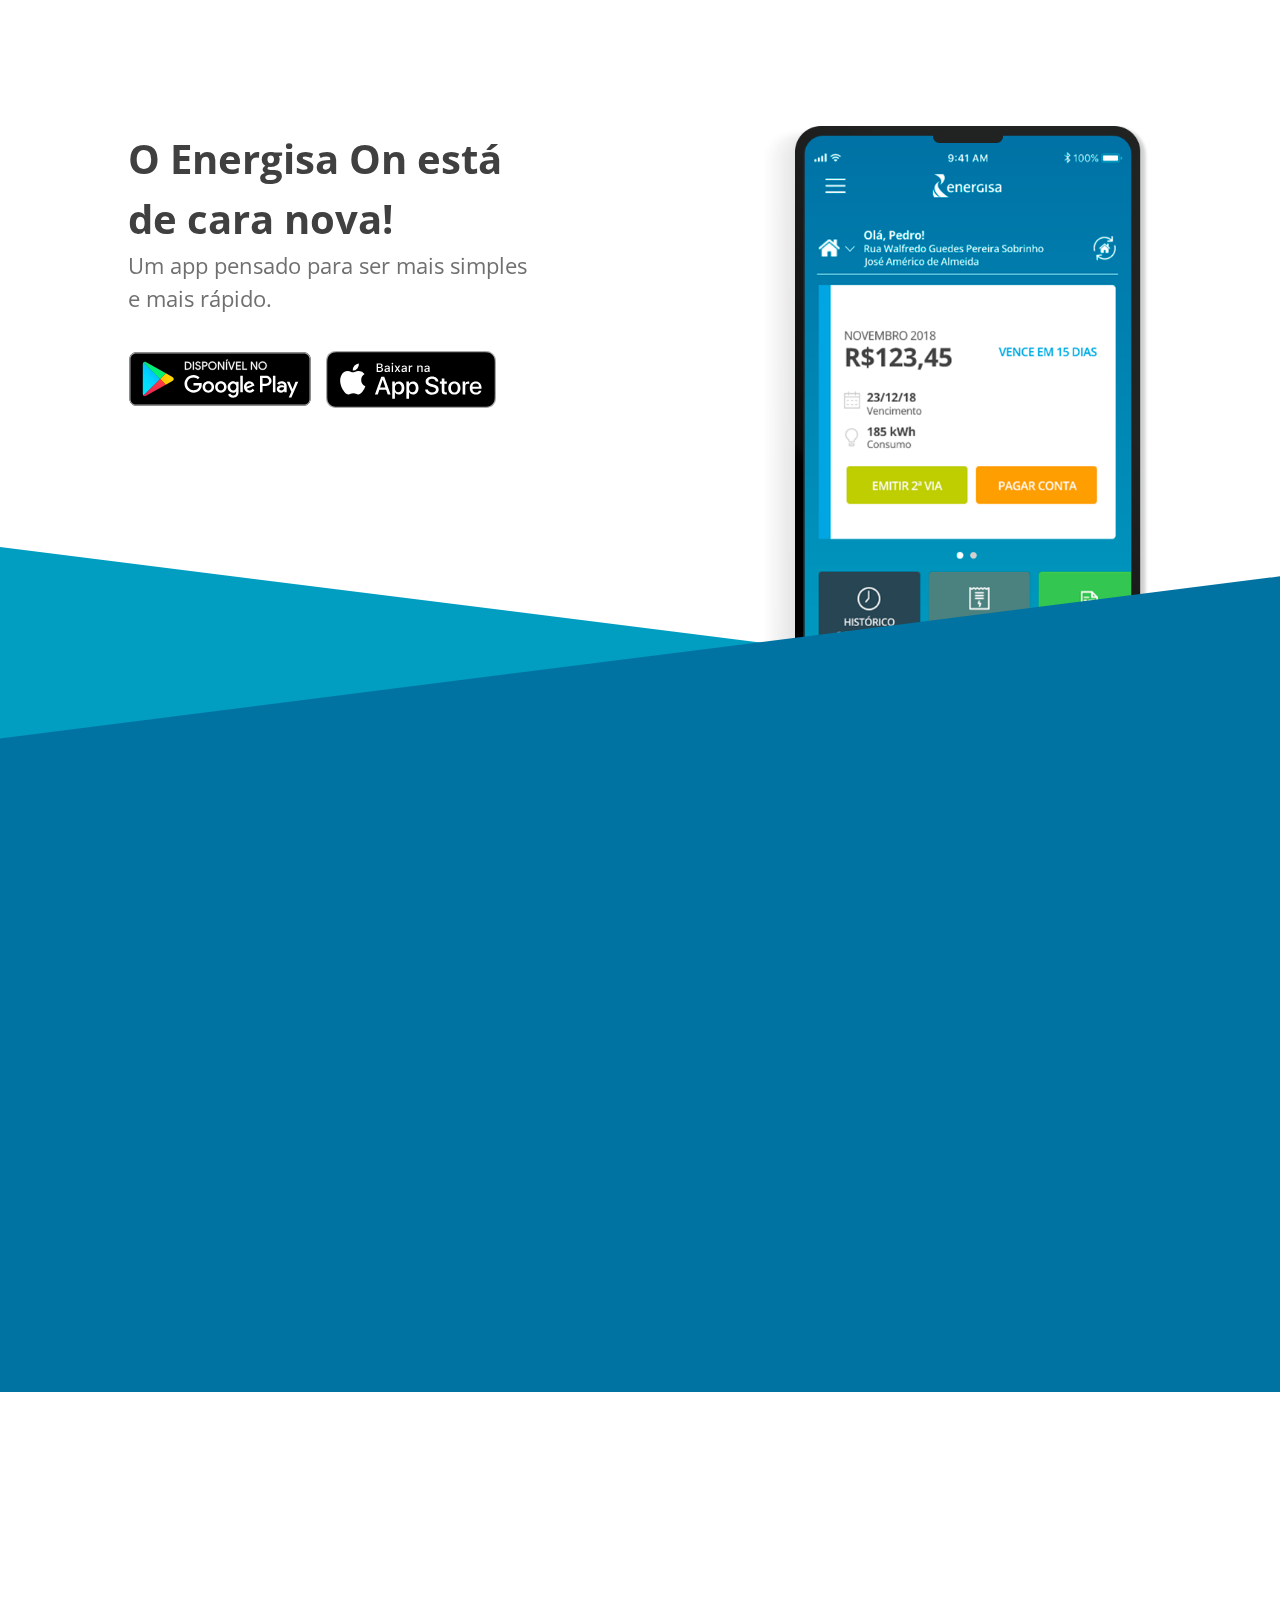
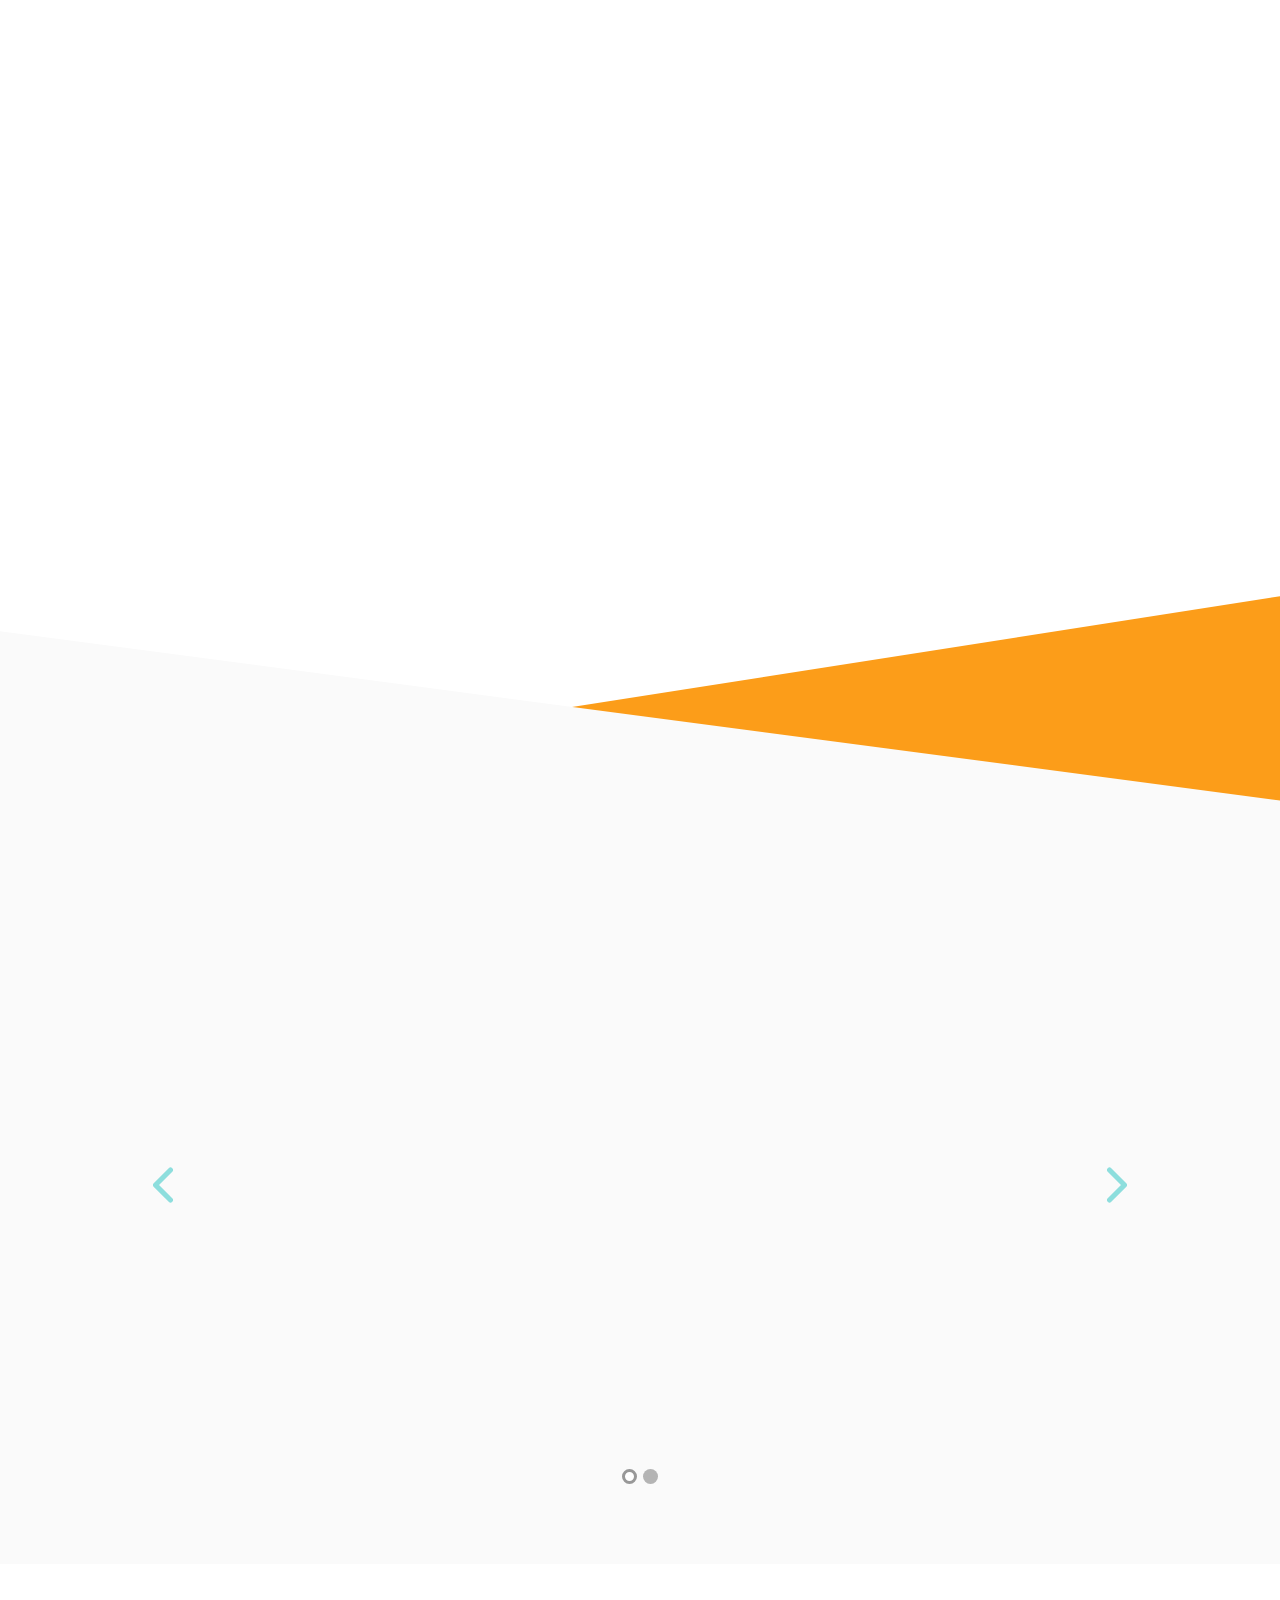
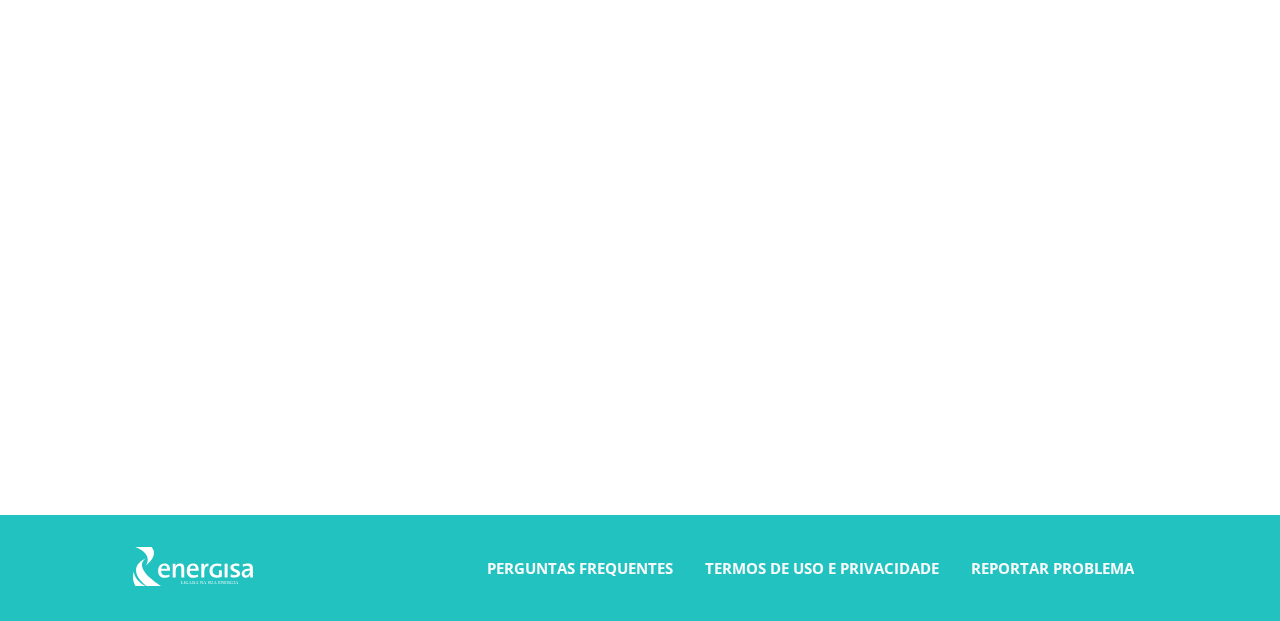
<file: index.html>
<!DOCTYPE html>
<html lang="pt-br">

<head>
    <!-- Compiled and minified CSS -->
    <link rel="stylesheet" href="https://maxcdn.bootstrapcdn.com/bootstrap/4.0.0/css/bootstrap.min.css"
        integrity="sha384-Gn5384xqQ1aoWXA+058RXPxPg6fy4IWvTNh0E263XmFcJlSAwiGgFAW/dAiS6JXm" crossorigin="anonymous">
    <link rel="stylesheet" href="css/style.css">
    <link rel="shortcut icon" type="image/x-icon" href="img/favicon.ico">
    <link href="https://unpkg.com/aos@2.3.1/dist/aos.css" rel="stylesheet">
    <style>
        @import url('https://fonts.googleapis.com/css?family=Open+Sans:400,600,700&display=swap');
    </style>
    <meta charset="UTF-8">
    <meta name="viewport" content="width=device-width, initial-scale=1.0">
    <title>Energisa On</title>
    <!-- Global site tag (gtag.js) - Google Analytics -->
    <script async src="https://www.googletagmanager.com/gtag/js?id=UA-47505615-8"></script>
    <script>
        window.dataLayer = window.dataLayer || [];
        function gtag() { dataLayer.push(arguments); }
        gtag('js', new Date());
        gtag('config', 'UA-47505615-8');
    </script>
</head>

<body>

    <main>
        <nav id="barra" class="nav hide fixed-top d-none d-sm-block">
            <div class="container-fluid">
                <div class="row justify-content-between">
                    <div class="col-sm-12 col-md-6 col-lg-6 col-xl-6 text-store">
                        <span class="align-middle">Baixe agora o Energisa On, é gratuito!</span>
                    </div>
                    <div class="col-sm-12 col-md-6 col-lg-6 col-xl-6" id="g-store">

                        <div class="row row justify-content-end">
                            <div class="col-sm-12 col-md-6 col-lg-6 col-xl-3 offset-md-3 offset-lg-3 offset-xl-3">
                                <a class="nav-link"
                                    href='https://play.google.com/store/apps/details?id=com.sync.energisa&hl=pt_BR&pcampaignid=pcampaignidMKT-Other-global-all-co-prtnr-py-PartBadge-Mar2515-1'
                                    target="_blank">
                                    <img data-toggle="tooltip" data-placement="bottom" title="Disponível no Google Play"
                                        class="gPlay-nav" src='img/disponivel-google-play-badge.svg' />
                                </a>
                            </div>
                            <div class="col-sm-12 col-md-6 col-lg-6 col-xl-6" id="i-store">
                                <a class="nav-link"
                                    href="https://apps.apple.com/br/app/energisa-on-2%C2%AA-via-de-conta/id590289704"
                                    target="_blank">
                                    <img data-toggle="tooltip" data-placement="bottom" title="Baixe na App Store"
                                        class="iosPlay-nav" src="img/App_Store_Badge_PTBR_RGB_blk_092917.svg">
                                </a>
                            </div>
                        </div>

                    </div>
                </div>


            </div>


        </nav>

        <!--sectionOne-->

        <div id="sectionOne">
            <div class="container-fluid ">
                <div class="row">
                    <div class="col-sm-12 col-md-5 col-lg-5 col-xl-5 offset-md-7 offset-lg-7 offset-xl-7">
                        <img data-aos="fade-down" data-aos-easing="linear" data-aos-duration="1500" src="img/smart.png"
                            class="smart img-fluid" alt="">
                    </div>

                </div>
            </div>
            <div class="row">
                <div data-aos="fade-down" class="col-sm-12 col-md-6 col-lg-6 col-xl-5">
                    <span class="titulo-home">
                        O Energisa On está de cara nova!
                    </span>
                </div>
            </div>
            <div class="row">
                <div data-aos="fade-down" class="col-sm-12 col-md-6 col-lg-6 col-xl-5 ">
                    <span class="sub-titulo-home">
                        Um app pensado para ser mais simples e mais rápido.
                    </span>
                </div>
            </div>


            <div class=" row mt-4 justify-content-start">
                <!--GooglePlay e App Store-->
                <div id="2g-store" data-aos="fade-right" class="col-sm-3 col-md-3 col-lg-3 col-xl-3 plataforma">
                    <a href='https://play.google.com/store/apps/details?id=com.sync.energisa&hl=pt_BR&pcampaignid=pcampaignidMKT-Other-global-all-co-prtnr-py-PartBadge-Mar2515-1'
                        target="_blank">
                        <img data-toggle="tooltip" data-placement="bottom" title="Disponível no Google Play"
                            class="gPlay" src='img/disponivel-google-play-badge.svg' />
                    </a>
                </div>
                <div id="2i-store" data-aos="fade-left" class="col-sm-3 col-md-3 col-lg-3 col-xl-3 plataforma">
                    <a href="https://apps.apple.com/br/app/energisa-on-2%C2%AA-via-de-conta/id590289704"
                        target="_blank">
                        <img data-toggle="tooltip" data-placement="bottom" title="Baixe na App Store" class="iosPlay"
                            src="img/App_Store_Badge_PTBR_RGB_blk_092917.svg">
                    </a>
                </div>
            </div>
        </div>

        <!--Fim da sectionOne-->

        <!--sectionTwo-->
        <div id="sectionTwo">
            <div class="container-fluid ">
                <div class="row mt-5 " data-aos="zoom-in-up">
                    <div class="col-sm-12 col-md-12 col-lg-12 col-xl-12 text-center">
                        <span class="titulo-st">
                            Uma experiência personalizada para você
                        </span>
                    </div>
                    <div class="col-sm-12 col-md-12 col-lg-12 col-xl-12 mt-1 text-center">
                        <span class="sub-titulo-st">
                            O aplicativo se adapta às suas necessidades
                        </span>
                    </div>
                </div>
                <div class="row mt-5 mb-6">
                    <div class="col-sm-12 col-md-12 col-lg-12 col-xl-12 ">
                        <div class=" text-center" data-aos="zoom-in">
                            <div>
                                <video autoplay muted loop id="myVideo">
                                    <source src="img/quadros.mp4" type="video/mp4">
                                    Your browser does not support HTML5 video.
                                </video>
                            </div>
                        </div>
                    </div>
                    <div data-aos="zoom-in" class=" col-sm-12 col-md-12 col-lg-12 col-xl-12 mt-5">
                        <a class="btn btn-outline-primary-T" href="#sectionfour" target="_blanck">CONFIRA NOSSOS
                            SERVIÇOS</a>
                    </div>
                </div>
            </div>
            <!--Fim do sectionOne-->

            <!--sectionthre-->
        </div>
        <div id="sectionthree">

            <div class="container">
                <div class="row mb-5 justify-content-around" data-aos="zoom-in">
                    <div class="col-sm-12  mt-1 d-ms-block d-md-none d-xl-none d-lg-none">
                        <img src="img/ativo1.svg" class="img-fluid asterisco">
                    </div>
                    <div class="col-sm-12 col-md-5 col-lg-5 col-xl-5">
                        <span class="titulo-sthree">
                            Agora você não precisa decorar senhas
                        </span>
                        <p class="sub-titulo-sthree mt-1">
                            Para acessar o aplicativo enviaremos um código de 4 dígitos para o seu telefone cadastrado.
                            Assim você tem a segurança necessária e não precisa memorizar senhas.
                        </p>
                        <div class="row">
                            <div class="col-sm-12 col-md-12 col-lg-12 col-xl-12 mt-1">
                                <a class="btn btn-outline-primary"
                                    href="http://ajuda.energisa.com.br/pergunta/entenda-como-funciona-sua-autenticacao-no-energisa-on/"
                                    target="_blanck">SAIBA MAIS</a>
                            </div>
                        </div>
                    </div>
                    <div class="col-sm-12 col-md-5 col-lg-5 col-xl-5 mt-1  d-none d-sm-block">
                        <img src="img/ativo1.svg" class="img-fluid asterisco">
                    </div>
                </div>

                <div class="row mt-6-1" data-aos="zoom-in">
                    <div
                        class="mt-3 col-sm-12 col-md-4 col-lg-4 col-xl-4 mt-1 mb-2 offset-md-1 offset-xl-1 offset-lg-1">
                        <img src="img/face-recognition.svg" class="img-fluid recognition">
                    </div>
                    <div class="col-sm-12 col-md-5 col-lg-5 col-xl-5 offset-md-2 offset-xl-2 offset-lg-2">
                        <div>
                            <span class="titulo-sthree">
                                Sua segurança importa
                            </span>
                        </div>
                        <div class="mt-2">
                            <span class="sub-titulo-sthree  ">
                                Utilizamos reconhecimento facial para
                                garantir que ninguém solicite serviços
                                em seu nome sem a sua autorização.
                            </span>
                            <div class="row mb-8">
                                <div class="col-sm-12 col-md-12 col-lg-12 col-xl-12 mt-3">
                                    <a class="btn btn-outline-primary"
                                        href="http://ajuda.energisa.com.br/pergunta/sua-seguranca-importa/"
                                        target="_blanck">SAIBA MAIS</a>
                                </div>
                            </div>
                        </div>
                    </div>
                </div>

            </div>
        </div>

        <div id="sectionfour">
            <div class="container-fluid">
                <div id="carouselExampleIndicators" class="carousel slide d-none d-sm-block" data-ride="carousel"
                    data-interval="10000" data-pause="hover">
                    <div class="rew">
                        <div data-aos="zoom-in" class="col-sm-12 col-md-12 col-lg-12 col-xl-12 text-center mb-6">
                            <span class="titulo-sf">
                                Todos os serviços na palma da sua mão
                            </span>
                        </div>
                    </div>

                    <div class="carousel-inner">
                        <div class="carousel-item active">
                            <div class="row mb-4 justify-content-center">
                                <div data-aos="fade-right" class="col-sm-2 col-md-2 col-lg-2 col-xl-2 icon-faturas">
                                    <img src="img/slide/fatura.svg" class="img-fluid icons">
                                </div>
                                <div data-aos="fade-right" class="col-sm-2 col-md-3 col-lg-3 col-xl-3">
                                    <span class="faturas">
                                        FATURAS
                                    </span>
                                    <p class="sub-titulo-serv">
                                        Tenha suas faturas em um só lugar,
                                        emita a 2ª via ou o comprovante
                                        de pagamento.
                                    </p>
                                </div>
                                <div data-aos="fade-left" class="col-sm-2 col-md-2 col-lg-2 col-xl-2">
                                    <img src="img/slide/r-problema.svg" class="img-fluid icons">
                                </div>
                                <div data-aos="fade-left" class="col-sm-2 col-md-3 col-lg-3 col-xl-3">
                                    <span class="r-problema">
                                        REPORTAR PROBLEMA
                                    </span>
                                    <p class="sub-titulo-serv">
                                        Falta de energia, cabo partido, risco de vida, etc.
                                    </p>
                                </div>
                            </div>
                            <div class="row mb-4 justify-content-center">
                                <div data-aos="fade-right" class="col-sm-12 col-md-2 col-lg-2 col-xl-2">
                                    <img src="img/slide/g-imovel.svg" class="img-fluid icons">
                                </div>
                                <div data-aos="fade-right" class="col-sm-12 col-md-3 col-lg-3 col-xl-3">
                                    <span class="g-imovel">
                                        GERENCIAR IMÓVEL
                                    </span>
                                    <P class="sub-titulo-serv">
                                        Dê permissão e saiba quem gerencia
                                        o seu imóvel.
                                    </P>
                                </div>
                                <div data-aos="fade-left" class="col-sm-12 col-md-2 col-lg-2 col-xl-2">
                                    <img src="img/slide/ad-solicitacao.svg" class="img-fluid icons">
                                </div>
                                <div data-aos="fade-left" class="col-sm-12 col-md-3 col-lg-3 col-xl-3">
                                    <span class="ad-solicitacao">
                                        ANDAMENTO DE SOLICITAÇÃO
                                    </span>
                                    <P class="sub-titulo-serv">
                                        Acompanhe todas as atualizações
                                        de suas solicitações de forma simples
                                        e rápida.
                                    </P>
                                </div>
                            </div>
                            <div class="row mt-4 mb-4 justify-content-center">
                                <div data-aos="fade-right" class="col-sm-12 col-md-2 col-lg-2 col-xl-2">
                                    <img src="img/slide/autoleitura.svg" class="img-fluid icons">
                                </div>
                                <div data-aos="fade-right" class="col-sm-12 col-md-3 col-lg-3 col-xl-3">
                                    <span class="autoleitura">
                                        AUTOLEITURA
                                    </span>
                                    <P class="sub-titulo-serv">
                                        Faça você mesmo o registro da sua
                                        leitura, evitado ser faturado por média.
                                    </P>
                                </div>
                                <div data-aos="fade-left" class="col-sm-12 col-md-2 col-lg-2 col-xl-2">
                                    <img src="img/slide/i-pagamento.svg" class="img-fluid icons">
                                </div>
                                <div data-aos="fade-left" class="col-sm-12 col-md-3 col-lg-3 col-xl-3">
                                    <span class="i-pagamento">
                                        INFORMAR PAGAMENTO
                                    </span>
                                    <P class="sub-titulo-serv">
                                        Informe o pagamento de sua fatura em
                                        atraso evitando a suspensão do
                                        fornecimento.
                                    </P>
                                </div>
                            </div>
                        </div>


                        <div class="carousel-item">
                            <div class="row mt-4 justify-content-center">
                                <div data-aos="fade-right" class="col-sm-12 col-md-2 col-lg-2 col-xl-2">
                                    <img src="img/slide/g-consumo.svg" class="img-fluid icons">
                                </div>
                                <div data-aos="fade-right" class="col-sm-12 col-md-3 col-lg-3 col-xl-3">
                                    <span class="g-consumo">
                                        GERENCIAMENTO DE CONSUMO
                                    </span>
                                    <p class="sub-titulo-serv">
                                        Faça o acompanhamento de seu
                                        consumo mais de perto. Evite
                                        Surpresas na fatura.
                                    </p>
                                </div>
                                <div data-aos="fade-left" class="col-sm-12 col-md-2 col-lg-2 col-xl-2">
                                    <img src="img/slide/religa.svg" class="img-fluid icons">
                                </div>
                                <div data-aos="fade-left" class="col-sm-12 col-md-3 col-lg-3 col-xl-3">
                                    <span class="religa">
                                        RELIGAÇÃO
                                    </span>
                                    <p class="sub-titulo-serv">
                                        Restabeleça o fornecimento de energia elétrica
                                        do seu imóvel.
                                    </p>
                                </div>
                            </div>
                            <div class="row mt-4 justify-content-center">
                                <div data-aos="fade-right" class="col-sm-12 col-md-2 col-lg-2 col-xl-2">
                                    <img src="img/slide/m-titularidade.svg" class="img-fluid icons">
                                </div>
                                <div data-aos="fade-right" class="col-sm-12 col-md-3 col-lg-3 col-xl-3">
                                    <span class="m-titularidade">
                                        MUDANÇA DE TITULARIDADE
                                    </span>
                                    <P class="sub-titulo-serv">
                                        Solicite serviços e tenha acesso a informações
                                        para sua casa ou empresa.
                                    </P>
                                </div>
                                <div data-aos="fade-left" class="col-sm-12 col-md-2 col-lg-2 col-xl-2">
                                    <img src="img/slide/p-atendimento.svg" class="img-fluid icons">
                                </div>
                                <div data-aos="fade-left" class="col-sm-12 col-md-3 col-lg-3 col-xl-3">
                                    <span class="badge badge-dark">EM BREVE</span>
                                    <br>
                                    <span class="p-atendimento">
                                        PONTOS DE ATENDIMENTO
                                    </span>
                                    <P class="sub-titulo-serv">
                                        Encontre um de nossos pontos de atendimento
                                        mais próximo de você.
                                    </P>
                                </div>
                            </div>
                            <div class="row mt-4 mb_4 justify-content-center">
                                <div data-aos="fade-right" class="col-sm-12 col-md-2 col-lg-2 col-xl-2">
                                    <img src="img/slide/c-contato.svg" class="img-fluid icons">
                                </div>

                                <div data-aos="fade-right" class="col-sm-12 col-md-3 col-lg-3 col-xl-3">
                                    <span class="badge badge-dark">EM BREVE</span>
                                    <br>
                                    <span class="c-contato">
                                        CANAIS DE CONTATO
                                    </span>
                                    <P class="sub-titulo-serv">
                                        Nossa equipe está pronta para lhe
                                        atender em um de nossos canais de atendimento.
                                    </P>
                                </div>
                                <div data-aos="fade-left" class="col-sm-12 col-md-2 col-lg-2 col-xl-2">
                                    <img src="img/slide/s-consumo.svg" class="img-fluid icons">

                                </div>
                                <div data-aos="fade-left" class="col-sm-12 col-md-3 col-lg-3 col-xl-3">
                                    <span class="badge badge-dark">EM BREVE</span>
                                    <br>
                                    <span class="s-consumo">
                                        SIMULADOR DE CONSUMO
                                    </span>
                                    <P class="sub-titulo-serv">
                                        Faça a simulação do consumo dos
                                        equipamento eletrônicos do seu imóvel.
                                    </P>

                                </div>
                            </div>
                        </div>
                    </div>
                    <ol class="carousel-indicators">
                        <li data-target="#carouselExampleIndicators" data-slide-to="0" class="active"></li>
                        <li data-target="#carouselExampleIndicators" data-slide-to="1"></li>
                    </ol>
                    <a class="carousel-control-prev" data-target="#carouselExampleIndicators" role="button"
                        data-slide="prev">
                        <span class="carousel-control-prev-icon" aria-hidden="true"></span>

                    </a>
                    <a class="carousel-control-next" data-target="#carouselExampleIndicators" role="button"
                        data-slide="next">
                        <span class="carousel-control-next-icon" aria-hidden="true"></span>

                    </a>
                </div>




                <!-------------------------------- Mobile 3 ----------------------->




                <div id="carouselExampleIndicators2"
                    class="carousel slide d-sm-block d-md-none d-xl-none d-lg-none pl-3" data-ride="carousel"
                    data-interval="10000" data-pause="hover">
                    <div class="rew">
                        <div data-aos="zoom-in" class="col-sm-12 col-md-12 col-lg-12 col-xl-12 text-center mb-6">
                            <span class="titulo-sf">
                                Todos os serviços na palma da sua mão
                            </span>
                        </div>
                    </div>


                    <div class="carousel-inner">
                        <div class="carousel-item active">
                            <ul class="list-unstyled">
                                <li class="media" data-aos="fade-right">
                                    <img class="mr-3 img-fluid icons" src="img/slide/fatura.svg">
                                    <div class="media-body">
                                        <span class="faturas">
                                            FATURAS
                                        </span>
                                        <P class="sub-titulo-serv">
                                            Tenha suas faturas em um só lugar,
                                            emita a 2ª via ou o comprovante
                                            de pagamento.
                                        </P>
                                    </div>
                                </li>
                                <li class="media my-4" data-aos="fade-left">
                                    <img class="mr-3 img-fluid icons" src="img/slide/r-problema.svg">
                                    <div class="media-body">
                                        <span class="r-problema">
                                            REPORTAR PROBLEMA
                                        </span>
                                        <p class="sub-titulo-serv">
                                            Falta de energia, cabo partido, risco de vida, etc.
                                        </p>
                                    </div>
                                </li>
                                <li class="media my-4" data-aos="fade-right">
                                    <img class="mr-3 img-fluid icons" src="img/slide/g-imovel.svg">
                                    <div class="media-body">
                                        <span class="g-imovel">
                                            GERENCIAR IMÓVEL
                                        </span>
                                        <P class="sub-titulo-serv">
                                            Dê permissão e saiba quem gerencia
                                            o seu imóvel.
                                        </P>
                                    </div>
                                </li>
                                <li class="media my-4" data-aos="fade-left">
                                    <img class="mr-3 img-fluid icons" src="img/slide/ad-solicitacao.svg">
                                    <div class="media-body">
                                        <span class="ad-solicitacao">
                                            ANDAMENTO DE SOLICITAÇÃO
                                        </span>
                                        <P class="sub-titulo-serv">
                                            Acompanhe todas as atualizações
                                            de suas solicitações de forma simples
                                            e rápida.
                                        </P>
                                    </div>
                                </li>
                            </ul>

                        </div>

                        <!-- 2 -->


                        <div class="carousel-item">
                            <ul class="list-unstyled">
                                <li class="media">
                                    <img class="mr-3 img-fluid icons" src="img/slide/autoleitura.svg">
                                    <div class="media-body">
                                        <span class="autoleitura">
                                            AUTOLEITURA
                                        </span>
                                        <P class="sub-titulo-serv">
                                            Faça você mesmo o registro da sua
                                            leitura, evitado ser faturado por média.
                                        </P>
                                    </div>
                                </li>
                                <li class="media my-4">
                                    <img class="mr-3 img-fluid icons" src="img/slide/i-pagamento.svg">
                                    <div class="media-body">
                                        <span class="i-pagamento">
                                            INFORMAR PAGAMENTO
                                        </span>
                                        <P class="sub-titulo-serv">
                                            Informe o pagamento de sua fatura em
                                            atraso evitando a suspensão do
                                            fornecimento.
                                        </P>
                                    </div>
                                </li>
                                <li class="media my-4">
                                    <img class="mr-3 img-fluid icons" src="img/slide/g-consumo.svg">
                                    <div class="media-body">
                                        <span class="g-consumo">
                                            GERENCIAMENTO DE CONSUMO
                                        </span>
                                        <p class="sub-titulo-serv">
                                            Faça o acompanhamento de seu
                                            consumo mais de perto. Evite
                                            Surpresas na fatura.
                                        </p>
                                    </div>
                                </li>
                                <li class="media my-4">
                                    <img class="mr-3 img-fluid icons" src="img/slide/religa.svg">
                                    <div class="media-body">
                                        <span class="religa">
                                            RELIGAÇÃO
                                        </span>
                                        <p class="sub-titulo-serv">
                                            Restabeleça o fornecimento de energia elétrica
                                            do seu imóvel.
                                        </p>
                                    </div>
                                </li>
                            </ul>
                        </div>


                        <!-- 3 -->




                        <div class="carousel-item">
                            <ul class="list-unstyled" data-aos="fade-right">
                                <li class="media">
                                    <img class="mr-3 img-fluid icons" src="img/slide/m-titularidade.svg">
                                    <div class="media-body">
                                        <span class="m-titularidade">
                                            MUDANÇA DE TITULARIDADE
                                        </span>
                                        <P class="sub-titulo-serv">
                                            Solicite serviços e tenha acesso a informações
                                            para sua casa ou empresa.
                                        </P>
                                    </div>
                                </li>
                                <li class="media my-4">
                                    <img class="mr-3 img-fluid icons" src="img/slide/p-atendimento.svg">
                                    <div class="media-body">
                                        <span class="badge badge-dark">EM BREVE</span>
                                    <br>
                                        <span class="p-atendimento">
                                            PONTOS DE ATENDIMENTO
                                        </span>
                                        <P class="sub-titulo-serv">
                                            Encontre um de nossos pontos de atendimento
                                            mais próximo de você.
                                        </P>
                                    </div>
                                </li>
                                <li class="media my-4">
                                    <img class="mr-3 img-fluid icons" src="img/slide/c-contato.svg">
                                    <div class="media-body">
                                        <span class="badge badge-dark">EM BREVE</span>
                                    <br>
                                        <span class="c-contato">
                                            CANAIS DE CONTATO
                                        </span>
                                        <P class="sub-titulo-serv">
                                            Nossa equipe está pronta para lhe
                                            atender em um de nossos canais de atendimento.
                                        </P>
                                    </div>
                                </li>
                                <li class="media my-4">
                                    <img class="mr-3 img-fluid icons" src="img/slide/s-consumo.svg">
                                    <div class="media-body">
                                        <span class="badge badge-dark">EM BREVE</span>
                                    <br>
                                        <span class="s-consumo">
                                            SIMULADOR DE CONSUMO
                                        </span>
                                        <P class="sub-titulo-serv">
                                            Faça a simulação do consumo dos
                                            equipamento eletrônicos do seu imóvel.
                                        </P>
                                    </div>
                                </li>
                            </ul>
                        </div>



                    </div>
                    <ol class="carousel-indicators">
                        <li data-target="#carouselExampleIndicators2" data-slide-to="0" class="active"></li>
                        <li data-target="#carouselExampleIndicators2" data-slide-to="1"></li>
                        <li data-target="#carouselExampleIndicators2" data-slide-to="2"></li>
                    </ol>
                    <a class="carousel-control-prev" data-target="#carouselExampleIndicators2" role="button"
                        data-slide="prev">
                        <span class="carousel-control-prev-icon" aria-hidden="true"></span>

                    </a>
                    <a class="carousel-control-next" data-target="#carouselExampleIndicators2" role="button"
                        data-slide="next">
                        <span class="carousel-control-next-icon" aria-hidden="true"></span>

                    </a>
                </div>


            </div>
        </div>
        <div id="sectionFive">
            <div class="container-fluid">
                <div data-aos="zoom-in" class="row mt-5 ">
                    <div class="col-sm-12 col-md-12 col-lg-12 col-xl-12 text-center">
                        <span class="titulo-Fv">
                            Sem filas e com a

                        </span>
                        <p class="titulo-Fv">
                            praticidade que você precisa
                        </p>
                    </div>
                </div>
                <div data-aos="zoom-in" class="row">
                    <div class="col-sm-12 col-md-12 col-lg-12 col-xl-12 text-center">
                        <span class="sub-titulo-Fv">
                            Baixe agora o Energisa On, é gratuito!
                        </span>
                    </div>
                </div>
                <div class="container mb-5">
                    <div class=" row justify-content-center">
                        <!--GooglePlay e App Store-->
                        <div id="3g-store" data-aos="fade-right"
                            class="col-sm-3 col-md-3 col-lg-3 col-xl-3 plataforma-Fv">
                            <a href='https://play.google.com/store/apps/details?id=com.sync.energisa&hl=pt_BR&pcampaignid=pcampaignidMKT-Other-global-all-co-prtnr-py-PartBadge-Mar2515-1'
                                target="_blank">
                                <img data-toggle="tooltip" data-placement="bottom" title="Disponível no Google Play"
                                    class="gPlay-Fv" src='img/disponivel-google-play-badge.svg' />
                            </a>
                        </div>
                        <div id="3i-store" data-aos="fade-left"
                            class="col-sm-3 col-md-3 col-lg-3 col-xl-3 plataforma-Fv">
                            <a href="https://apps.apple.com/br/app/energisa-on-2%C2%AA-via-de-conta/id590289704"
                                target="_blank">
                                <img data-toggle="tooltip" data-placement="bottom" title="Baixe na App Store"
                                    class="iosPlay-Fv" src="img/App_Store_Badge_PTBR_RGB_blk_092917.svg">
                            </a>
                        </div>
                    </div>
                </div>
            </div>

        </div>

    </main>
    <footer>
        <div class="container-fluid">

        </div>
        <div class="footer-copyright">
            <div class="container d-none d-sm-block ">
                <div class="row justify-content-around">
                    <div class="col-sm-12 col-lg-2 col-md-2 col-xl-2 ">
                        <img class="energisa img-fluid" src="img/energisa.svg">
                    </div>
                    <div class="col-sm-12 col-lg-8 col-md-8 col-xl-8 p-rodape ">
                        <ul class="nav text-light">
                            <li class="nav-item ">
                                <a class="nav-link active text-light"
                                    href="http://ajuda.energisa.com.br/categoria/perguntas-frequentes/" target="_blank">
                                    PERGUNTAS FREQUENTES</a>
                            </li>
                            <li class="nav-item">
                                <a class="nav-link text-light"
                                    href="http://ajuda.energisa.com.br/categoria/termos-de-uso-e-privacidade/"
                                    target="_blank">TERMOS DE USO E PRIVACIDADE</a>
                            </li>
                            <li class="nav-item ">
                                <a class="nav-link text-light"
                                    href="http://ajuda.energisa.com.br/categoria/reportar-um-problema/"
                                    target="_blank">REPORTAR PROBLEMA</a>
                            </li>

                        </ul>
                    </div>
                </div>
            </div>
            <div class="container-fluid d-ms-block d-md-none d-xl-none d-lg-none">
                <div class="row">

                    <div class="col-sm-12 p-rodape-mob ">
                        <div class="row mt-4 mb-4">
                            <div class="col-sm-12">
                                <a class="nav-link active text-light"
                                    href="http://ajuda.energisa.com.br/categoria/perguntas-frequentes/" target="_blank">
                                    PERGUNTAS FREQUENTES</a>
                            </div>
                            <div class="col-sm-12">
                                <a class="nav-link text-light"
                                    href="http://ajuda.energisa.com.br/pergunta/termos-de-uso-e-politica-de-privacidade/"
                                    target="_blank">TERMOS DE USO E PRIVACIDADE</a>
                            </div>
                            <div class="col-sm-12">
                                <a class="nav-link text-light"
                                    href="http://ajuda.energisa.com.br/categoria/reportar-um-problema/"
                                    target="_blank">REPORTAR PROBLEMA</a>
                            </div>
                        </div>

                    </div>

                </div>
            </div>
            <div class="container-fluid d-ms-block d-md-none d-xl-none d-lg-none">
                <div class="row footer-mob">
                    <div class="col-sm-12">
                        <img class="energisa-mob img-fluid" src="img/energisa.svg">
                    </div>
                </div>
            </div>
        </div>
    </footer>

    <!--Fim do maps-->

    <!-- Compiled and minified JavaScript -->
    <script src="https://code.jquery.com/jquery-3.2.1.slim.min.js"
        integrity="sha384-KJ3o2DKtIkvYIK3UENzmM7KCkRr/rE9/Qpg6aAZGJwFDMVNA/GpGFF93hXpG5KkN"
        crossorigin="anonymous"></script>
    <script src="https://cdnjs.cloudflare.com/ajax/libs/popper.js/1.12.9/umd/popper.min.js"
        integrity="sha384-ApNbgh9B+Y1QKtv3Rn7W3mgPxhU9K/ScQsAP7hUibX39j7fakFPskvXusvfa0b4Q"
        crossorigin="anonymous"></script>
    <script src="https://maxcdn.bootstrapcdn.com/bootstrap/4.0.0/js/bootstrap.min.js"
        integrity="sha384-JZR6Spejh4U02d8jOt6vLEHfe/JQGiRRSQQxSfFWpi1MquVdAyjUar5+76PVCmYl"
        crossorigin="anonymous"></script>
    <script src="https://unpkg.com/aos@2.3.1/dist/aos.js"></script>
    <script src="https://ajax.googleapis.com/ajax/libs/jquery/3.3.1/jquery.min.js"></script>
    <script src="js/init.js"></script>

</body>

</html>
</file>
<file: css/style.css>
html, body {
    font-family: 'Open Sans', sans-serif;
    font-weight: 400;
    display: flex;
    flex-direction: column;
    font-size: 1rem;
}

::-webkit-scrollbar-track {
    background-color: #F4F4F4;
}

::-webkit-scrollbar {
    width: 10px;
    background: #F4F4F4;
}

::-webkit-scrollbar-thumb {
    background: rgb(145, 143, 143);
}

main {
    flex: 1;
}

/*
margens
*/

.mt-6-1{
    margin-top: 6rem;
}
.mt-6 {
    margin-bottom: 20mm !important;
}

.mt-8 {
    margin-bottom: 40mm !important;
}

.mb-6 {
    margin-bottom: 20mm !important;
}

.mb-7 {
    margin-bottom: 35mm !important;
}

.mb-8 {
    margin-bottom: 45mm !important;
}

nav {
    background-color: #21C2C0;
}

.hide {
    visibility: hidden;
}

.text-store {
    font-weight: 700;
    font-size: 16px;
    color: #ffffff;
    padding-top: 5.5mm;
    padding-left: 13%;
}

.gPlay-nav {
    width: 40mm;
}

.iosPlay-nav {
    width: 33mm;
    padding-top: 3%;
    vertical-align: bottom;
}

/*
 ---------------------Section One------------------
*/

#sectionOne {
    position: static;
    padding: 10%;
}

.titulo-home {
    font-weight: 700;
    font-size: 40px;
    color: #404040;
}

.sub-titulo-home {
    font-weight: 400;
    font-size: 22px;
    color: #707070;
}

.gPlay {
    width: 55mm;
    margin-left: -5%;
}

.iosPlay {
    width: 45mm;
    padding-top: 5%;
    margin-left: -28%;
    vertical-align: bottom;
}

.plataforma {
    display: inline-block;
}

.smart {
    width: 100%;
    top: -25px;
    position: absolute;
    z-index: -2;
}



/*
 ---------------------Section Two------------------
*/

#sectionTwo {
    background: url(../img/bg-teste.svg);
    position: static;
    background-repeat: no-repeat;
    -webkit-background-size: cover;
    -moz-background-size: cover;
    -o-background-size: cover;
    background-size: cover;
    box-sizing: content-box;
    overflow-x: hidden;
    overflow-y: auto;
    padding: 18% 10% 10% 10%;
}

.titulo-st {
    font-weight: 700;
    font-size: 25px;
    color: #ffffff;
}

.sub-titulo-st {
    font-weight: 400;
    font-size: 18px;
    color: #ffffff;
}

video{
    
    width: 534xp;
    height: auto;
}
.btn-outline-primary-T {
    color: #ffffff;
    border-color: #ffffff;
    border-radius: 10px;
    width: 100mm;
    padding: 2% 0% 2% 0%;
    display: block;
    margin: auto;
}

.btn-outline-primary-T:hover {
    background-color: #21C2C0;;
    color: white;
    border-color: #21C2C0;;
}


/*
 ---------------------Section Three------------------
*/

#sectionthree {
    background: url(../img/bg_s_three.svg)50%;
    position: static;
    background-repeat: no-repeat;
    -webkit-background-size: cover;
    -moz-background-size: cover;
    -o-background-size: cover;
    background-size: cover;
    box-sizing: content-box;
    overflow-x: hidden;
    overflow-y: auto;
    padding: 10%;
}

.titulo-sthree {
    font-weight: 600;
    font-size: 33px;
    color: #404040;
}

.sub-titulo-sthree {
    font-weight: 400;
    font-size: 19px;
    color: #404040;
}

.asterisco {
    width: 80%;
}

.recognition {
   
    width: 50%;
}
.btn-outline-primary {
    color: #707070;
    border-color: #707070;
    border-radius: 10px;
    padding: 2% 6% 2% 6%;
}

.btn-outline-primary:hover {
    background-color: #21C2C0;;
    color: white;
    border-color: #21C2C0;;
}





/*
 ---------------------Section Four------------------
*/

#sectionfour {
    background-color: #FAFAFA;
    position: static;
    background-repeat: no-repeat;
    padding: 5%;
}

.titulo-sf {
    font-weight: 700;
    font-size: 25px;
    color: #404040;
}

/*---slide---*/

.badge {
    display: inline-block;
    padding: 0.50em .8em;
    font-size: 60%;
    font-weight: 700;
    line-height: 1;
    text-align: center;
    white-space: nowrap;
    vertical-align: baseline;
    border-radius: 1.25rem;
}

.faturas, .r-problema, .g-imovel, .ad-solicitacao, .autoleitura, .i-pagamento, .g-consumo, .religa, .m-titularidade, .p-atendimento, .c-contato, .s-consumo {
    font-weight: 700;
    font-size: 18px;
}

.sub-titulo-serv {
    font-weight: 400;
    font-size: 4.27mm;
}

.icons {
    width: 60px;
    margin-left: 68%;
}

.faturas {
    color: #77C65B;
}

.r-problema {
    color: #A82743;
}

.g-imovel {
    color: #009FC2;
}

.ad-solicitacao {
    color: #04A6A6;
}

.autoleitura {
    color: #FAAE47;
}

.i-pagamento {
    color: #5F817E;
}

.g-consumo {
    color: #354753;
}

.religa {
    color: #E97945;
}

.m-titularidade {
    color: #425A9A;
}

.p-atendimento {
    color: #2082B6;
}

.c-contato {
    color: #976DD0;
}

.s-consumo {
    color: #36C0F1;
}

.carousel-item.active {
    display: block;
    margin-left: -2%;
}

.carousel-control-prev-icon {
    background-image: url(../img/Icon-ionic-ios-arrow-forward01.svg);
}

.carousel-control-next-icon {
    background-image: url(../img/Icon\ ionic-ios-arrow-forward02.svg);
}

.carousel-control-next-icon, .carousel-control-prev-icon {
    display: inline-block;
    width: 20px;
    height: 50px;
    background-size: 100% 100%;
}

.carousel-indicators {
    position: static;
    right: 0;
    bottom: 200px;
    left: 0;
    z-index: 15;
    display: -webkit-box;
    display: -ms-flexbox;
    display: flex;
    -webkit-box-pack: center;
    -ms-flex-pack: center;
    justify-content: center;
    padding-left: 0;
    margin-right: 15%;
    margin-left: 15%;
    list-style: none;
}

.carousel-inner {
    position: relative;
    width: 95%;
    overflow: hidden;
}

.carousel-indicators li {
    /* position: relative; */
    -webkit-box-flex: 0;
    -ms-flex: 0 1 auto;
    flex: 0 1 auto;
    width: 15px;
    height: 15px;
    border-radius: 10px;
    margin-right: 3px;
    margin-left: 3px;
    text-indent: -999px;
    background-color: rgba(109, 109, 109, 0.5);
}

.carousel-indicators .active {
    border-width: 0.8mm;
    border-style: solid;
    background-color: white;
    color: #989898;
}

/*
 ---------------------Section Five------------------
*/

#sectionFive {
    background-color: #ffffff;
    position: static;
    background-repeat: no-repeat;
    padding: 10%;
}

.titulo-Fv {
    font-weight: 700;
    font-size: 25px;
    color: #404040;
}

.sub-titulo-Fv {
    font-weight: 400;
    font-size: 18px;
    color: #404040;
}

.gPlay-Fv {
    width: 55mm;
    margin-left: 21%;
}

.iosPlay-Fv {
    width: 45mm;
    padding-top: 5%;
    margin-left: 2%;
    vertical-align: bottom;
}

.plataforma-Fv {
    display: inline-block;
}

/*
 ---------------------Footer------------------
*/

footer {
    background-color: #21C2C0;
    font-weight: 600;
    color: white;
    height: auto;
}

.energisa {
    width: 32mm;
    padding: 20% 0% 3% 0%;
}

.p-rodape {
    font-weight: 700;
    font-size: 15px;
    padding: 3% 0% 3% 6%;
}


/*Ipad-pro*/
@media screen and (min-width: 1024px) and (max-width: 1028px){

 
    #sectionOne {
        position: static !important;
        padding: 10% 10% 19% 10% !important;
    } 
    .titulo-home {
        font-weight: 700 !important;
        font-size: 30px !important;
        color: #404040 !important;
        
    }
    
    .sub-titulo-home {
        font-weight: 400 !important;
        font-size: 5mm !important;
        color: #707070 ;
    }
    
    .gPlay {
        width: 55mm;
        display: block;
        margin: auto;
    }
    
    .iosPlay {
        width: 45mm;
        display: block;
        margin: auto;
    }
    
    .plataforma {
        display: inline-block;
    }
    
    .smart {
        width: 100% !important;
        position: absolute !important;
        top: 10mm !important;
        left: -3% !important;
        margin: auto !important;
        display: block !important;
        z-index: -2 !important;
    }


    /*Ícone do store ultima section*/
    .iosPlay-Fv {
        width: 45mm;
        padding-top: 5%;
        margin-left: -12% !important;
        vertical-align: bottom;
    }


}


@media screen and (min-width: 768px) and (max-width: 1020px){

    
    #sectionOne {
        position: static !important;
        padding: 10% !important;
    } 
    .titulo-home {
        font-weight: 700 !important;
        font-size: 28px !important;
        color: #404040 !important;
        
    }
    
    .sub-titulo-home {
        font-weight: 400 !important;
        font-size: 4mm !important;
        color: #707070 ;
    }
    
    .gPlay {
        width: 55mm;
        display: block;
        margin: auto;
    }
    
    .iosPlay {
        width: 45mm;
        display: block;
        margin: auto;
    }
    
    .plataforma {
        display: inline-block;
    }
    
    .smart {
        width: 100% !important;
        position: absolute !important;
        top: 10mm !important;
        left: -3% !important;
        margin: auto !important;
        display: block !important;
        z-index: -2 !important;
    }


    /*Ícone do store ultima section*/
    .iosPlay-Fv {
        width: 45mm;
        padding-top: 5%;
        margin-left: -12% !important;
        vertical-align: bottom;
    }

}











@media screen and (max-width: 1024px) {


    /*
 ---------------------Section One------------------
*/

    #sectionOne {
        position: static;
        padding: 20% 10% 100% 10%;
    }
    
    .titulo-home {
        font-weight: 700;
        font-size: 28px;
        color: #404040;
        
    }
    
    .sub-titulo-home {
        font-weight: 400;
        font-size: 4mm;
        color: #707070;
    }
    
    .gPlay {
        width: 55mm;
        display: block;
        margin: auto;
    }
    
    .iosPlay {
        width: 45mm;
        display: block;
        margin: auto;
    }
    
    .plataforma {
        display: inline-block;
    }
    
    .smart {
        width: 100%;
        position: absolute;
        top: 78.5mm;
        left: -3%;
        margin: auto;
        display: block;
        z-index: -2;
    }

/*
 ---------------------Section Two------------------
*/

#sectionTwo {
    background: url(../img/bg-teste.svg)70%;
    position: static;
    background-repeat: no-repeat;
    -webkit-background-size: cover;
    -moz-background-size: cover;
    -o-background-size: cover;
    background-size: cover;
    box-sizing: content-box;
    overflow-x: hidden;
    overflow-y: auto;
    padding: 18% 5% 5% 5%;
}

.titulo-st {
    font-weight: 700;
    font-size: 20px;
    color: #ffffff;
}

.sub-titulo-st {
    font-weight: 400;
    font-size: 15px;
    color: #ffffff;
}

.btn-outline-primary-T {
    font-size: 3.5mm;
    color: #ffffff;
    border-color: #ffffff;
    border-radius: 10px;
    width: 69mm;
    padding: 4% 4% 4% 4%;
    display: block;
    margin: auto;
}

.btn-outline-primary-T:hover {
    background-color: #21C2C0;;
    color: white;
    border-color: #21C2C0;;
}

video{
    width: 90%;
    height: auto;
}

/*
 ---------------------Section Three------------------
*/

#sectionthree {
    background: url(../img/bg_s_three.svg)50%;
    position: static;
    background-repeat: no-repeat;
    -webkit-background-size: cover;
    -moz-background-size: cover;
    -o-background-size: cover;
    background-size: cover;
    box-sizing: content-box;
    overflow-x: hidden;
    overflow-y: auto;
    padding: 10%;
}

.titulo-sthree {
    font-weight: 600;
    font-size: 20px;
    color: #404040;
}

.sub-titulo-sthree {
    font-weight: 400;
    font-size: 13px;
    color: #404040;
}

.asterisco {
    width: 45%;
}

.recognition {
    width: 25%;
}

.btn-outline-primary {
    font-size: 2.80mm;
    color: #707070;
    border-color: #707070;
    border-radius: 8px;
    padding: 3% 8% 3% 8%;
}

.btn-outline-primary:hover {
    background-color: #21C2C0;;
    color: white;
    border-color: #21C2C0;;
}


    /*
 ---------------------Section Four------------------
*/

#sectionfour {
    background-color: #FAFAFA;
    position: static;
    background-repeat: no-repeat;
    padding: 5%;
}

.titulo-sf {
    font-weight: 700;
    font-size: 20px;
    color: #404040;
}

/*---slide---*/

.faturas, .r-problema, .g-imovel, .ad-solicitacao, .autoleitura, .i-pagamento, .g-consumo, .religa, .m-titularidade, .p-atendimento, .c-contato, .s-consumo {
    font-weight: 700;
    font-size: 13px;
}

.sub-titulo-serv {
    font-weight: 400;
    font-size: 3.5mm;
}

.icons {
    width: 40px;
    margin-left: 2%;
}

.faturas {
    color: #77C65B;
}

.r-problema {
    color: #A82743;
}

.g-imovel {
    color: #009FC2;
}

.ad-solicitacao {
    color: #04A6A6;
}

.autoleitura {
    color: #FAAE47;
}

.i-pagamento {
    color: #5F817E;
}

.g-consumo {
    color: #354753;
}

.religa {
    color: #E97945;
}

.m-titularidade {
    color: #425A9A;
}

.p-atendimento {
    color: #2082B6;
}

.c-contato {
    color: #976DD0;
}

.s-consumo {
    color: #36C0F1;
}

.carousel-item.active {
    display: block;
    margin-left: -2%;
}
.carousel-control-next {
    right: -27px;
}
.carousel-control-prev {
    left: -29px;
}
.carousel-control-next, .carousel-control-prev {
    position: absolute;
    top: 76px;
    bottom: 0;
    display: -webkit-box;
    display: -ms-flexbox;
    display: flex;
    -webkit-box-align: center;
    -ms-flex-align: center;
    align-items: center;
    -webkit-box-pack: center;
    -ms-flex-pack: center;
    justify-content: center;
    width: 15%;
    color: #fff;
    text-align: center;
    opacity: .5;
}
.carousel-control-prev-icon {
    background-image: url(../img/Icon-ionic-ios-arrow-forward01.svg);
}

.carousel-control-next-icon {
    background-image: url(../img/Icon\ ionic-ios-arrow-forward02.svg);
}

.carousel-control-next-icon, .carousel-control-prev-icon {
    display: inline-block;
    width: 15px;
    height: 25px;
    background-size: 100% 100%;
}

.carousel-indicators {
    position: static;
    right: 0;
    bottom: 200px;
    left: 0;
    z-index: 15;
    display: -webkit-box;
    display: -ms-flexbox;
    display: flex;
    -webkit-box-pack: center;
    -ms-flex-pack: center;
    justify-content: center;
    padding-left: 0;
    margin-right: 15%;
    margin-left: 15%;
    list-style: none;
}

.carousel-inner {
    position: relative;
    width: 95%;
    overflow: hidden;
}

.carousel-indicators li {
    /* position: relative; */
    -webkit-box-flex: 0;
    -ms-flex: 0 1 auto;
    flex: 0 1 auto;
    width: 15px;
    height: 15px;
    border-radius: 10px;
    margin-right: 3px;
    margin-left: 3px;
    text-indent: -999px;
    background-color: rgba(109, 109, 109, 0.5);
}

.carousel-indicators .active {
    border-width: 0.8mm;
    border-style: solid;
    background-color: white;
    color: #989898;
}


    /*
 ---------------------sectionFive------------------
*/
    #sectionFive {
        background-color: #ffffff;
        position: static;
        background-repeat: no-repeat;
        padding: 5%;
    }
    .titulo-Fv {
        font-weight: 700;
        font-size: 15px;
        color: #404040;
    }
    .sub-titulo-Fv {
        font-weight: 400;
        font-size: 15px;
        color: #404040;
    }
    .gPlay-Fv {
        width: 55mm;
        display: block;
        margin: auto;
    }
    .iosPlay-Fv {
        width: 45mm;
        display: block;
        margin: auto;
    }
    .plataforma-Fv {
        margin-top: 5mm;
        margin-bottom: 10mm;
    }
    /*
 ---------------------Footer------------------

 
*/
 
    .p-rodape {
        font-weight: 700;
        font-size: 9px;
        padding: 3% 0% 3% 3%;
    }
    .p-rodape-mob {
        font-weight: 700;
        font-size: 12px;
        text-align: center;
    }
    .footer-mob {
        background-color: #20B1AF;
    }
    
    .energisa-mob {
        width: 32mm;
        display: block;
        margin: auto;
        padding: 4% 0% 4% 0%;
    }
    .hide-pad {
        display: none;
    }
}
</file>
